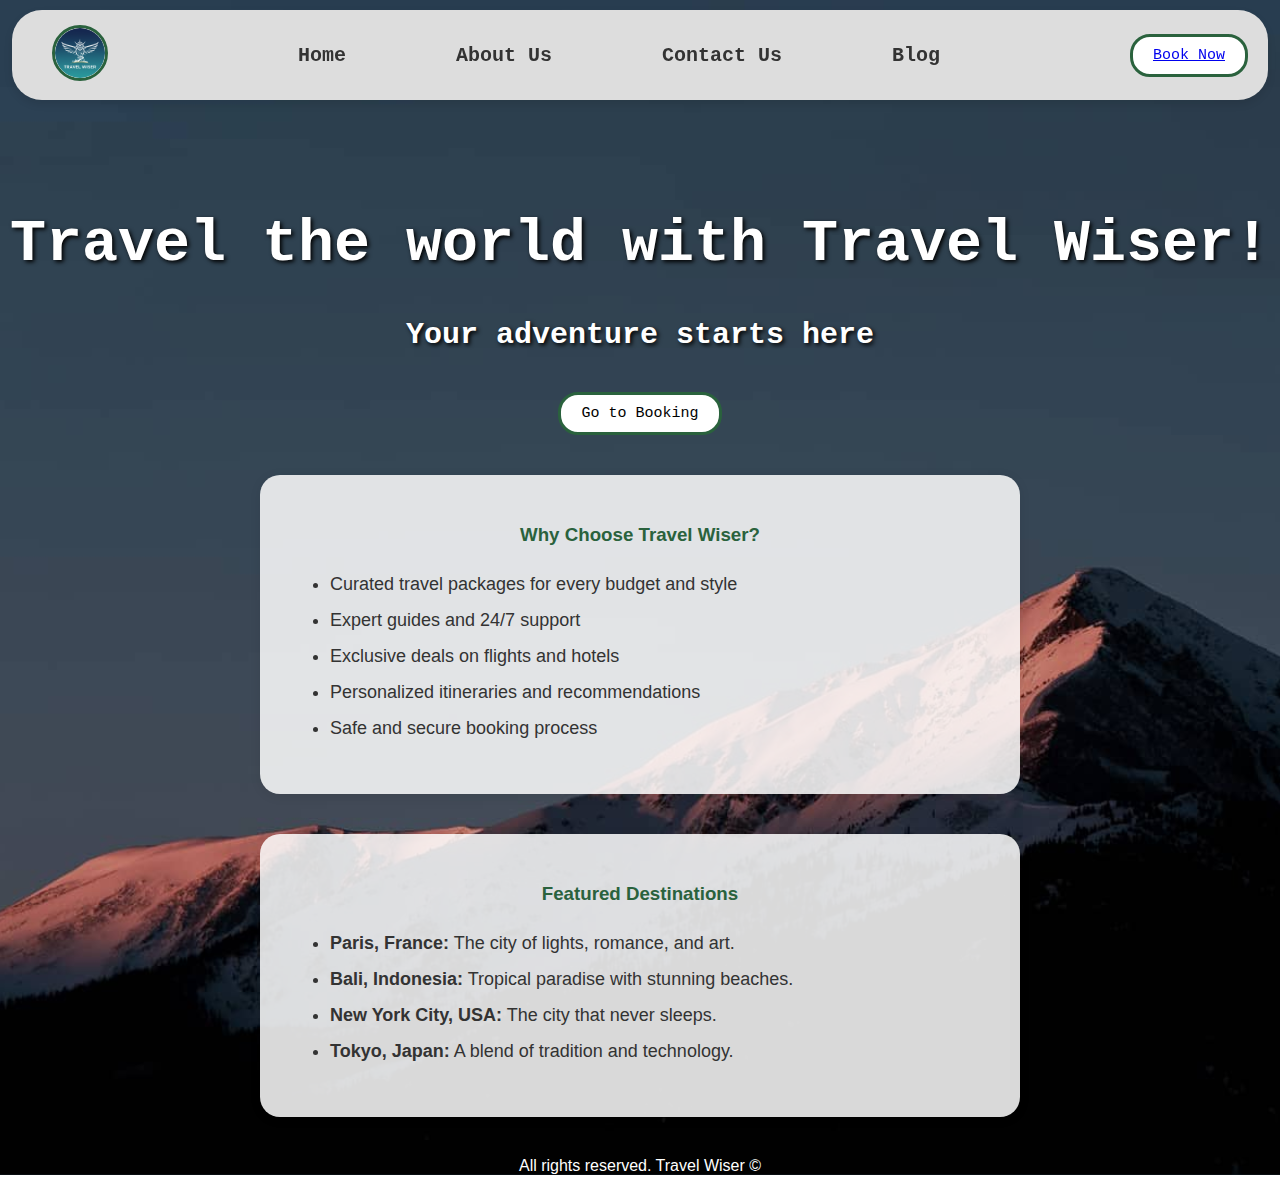
<file: index.html>
<!DOCTYPE html>
<html lang="en">
<head>
    <meta charset="UTF-8">
    <meta name="viewport" content="width=device-width, initial-scale=1.0">
    <title>Home | Travel Wiser</title>
    <link rel="stylesheet" href="home.css">
    <link rel="icon" type="image/x-icon" href="logo.png">
    <style>
      .center-btn {
        display: flex;
        justify-content: center;
        margin-top: 40px;
      }
      .features {
        background: rgba(255,255,255,0.85);
        border-radius: 20px;
        margin: 40px auto;
        padding: 30px;
        max-width: 700px;
        box-shadow: 0 2px 12px rgba(0,0,0,0.08);
      }
      .features h3 {
        text-align: center;
        color: #2a623d;
        margin-bottom: 20px;
      }
      .features ul {
        font-size: 18px;
        color: #333;
        line-height: 2;
      }
    </style>
</head>
<body>
    
    <nav class="navbar">
  <a href="home.html"><img src="logo.png" alt="Logo" class="logo" /></a>
  <ul class="menu">
    <li class="item"><a href="home.html">Home</a></li>
    <li class="item"><a href="about.html">About Us</a></li>
    <li class="item"><a href="contact.html">Contact Us</a></li>
    <li class="item"><a href="blog.html">Blog</a></li>
  </ul>
  <button type="submit" class="bookbutton" ><a href="booking.html">Book Now</a></button>
</nav>
    <div>   
      <h1 id="moto">Travel the world with Travel Wiser!</h1>    
      <h2 id="submoto">Your adventure starts here</h2>
      <div class="center-btn">
        <button class="bookbutton" onclick="window.location.href='booking.html'">Go to Booking</button>
      </div>
      <section class="features">
        <h3>Why Choose Travel Wiser?</h3>
        <ul>
          <li>Curated travel packages for every budget and style</li>
          <li>Expert guides and 24/7 support</li>
          <li>Exclusive deals on flights and hotels</li>
          <li>Personalized itineraries and recommendations</li>
          <li>Safe and secure booking process</li>
        </ul>
      </section>
      <section class="features">
        <h3>Featured Destinations</h3>
        <ul>
          <li><strong>Paris, France:</strong> The city of lights, romance, and art.</li>
          <li><strong>Bali, Indonesia:</strong> Tropical paradise with stunning beaches.</li>
          <li><strong>New York City, USA:</strong> The city that never sleeps.</li>
          <li><strong>Tokyo, Japan:</strong> A blend of tradition and technology.</li>
        </ul>
      </section>
    </div>
<footer style="color: white; text-align: center;">All rights reserved. Travel Wiser &#169;</footer>
</body>
</html>
</file>
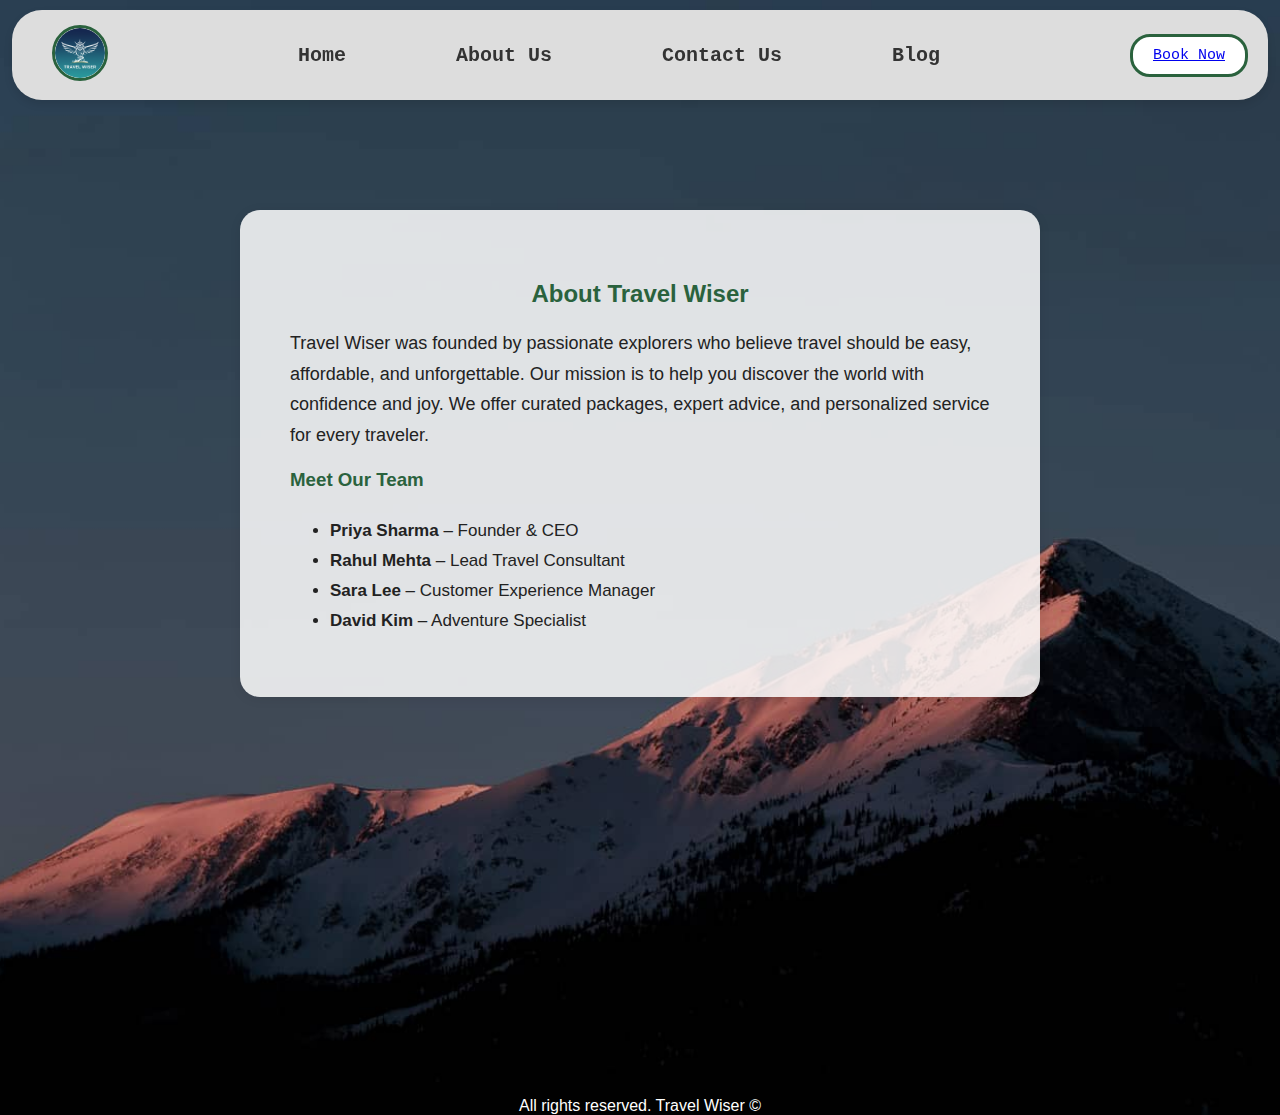
<file: about.html>
<!DOCTYPE html>
<html lang="en">
<head>
    <meta charset="UTF-8">
    <meta name="viewport" content="width=device-width, initial-scale=1.0">
    <title>About Us | Travel Wiser</title>
    <link rel="stylesheet" href="home.css">
    <link rel="icon" type="image/x-icon" href="logo.png">
    <style>
      .about-section {
        background: rgba(255,255,255,0.85);
        border-radius: 20px;
        margin: 200px auto;
        margin-bottom: 400px;
        padding: 50px;
        max-width: 700px;
        box-shadow: 0 2px 12px rgba(0,0,0,0.08);
        color: #222;
      }
      .about-section h2 {
        color: #2a623d;
        text-align: center;
        margin-bottom: 20px;
      }
      .about-section p {
        font-size: 18px;
        line-height: 1.7;
      }
      .team-list {
        margin-top: 30px;
      }
      .team-list li {
        font-size: 17px;
        margin-bottom: 10px;
      }
    </style>
</head> 
<body>
    <nav class="navbar">
      <a href="home.html"><img src="logo.png" alt="Logo" class="logo" /></a>
      <ul class="menu">
        <li class="item"><a href="home.html">Home</a></li>
        <li class="item"><a href="about.html">About Us</a></li>
        <li class="item"><a href="contact.html">Contact Us</a></li>
        <li class="item"><a href="blog.html">Blog</a></li>
      </ul>
  <button type="submit" class="bookbutton" ><a href="booking.html">Book Now</a></button>
    </nav>
    <div class="about-section">
      <h2>About Travel Wiser</h2>
      <p>
        Travel Wiser was founded by passionate explorers who believe travel should be easy, affordable, and unforgettable. 
        Our mission is to help you discover the world with confidence and joy. We offer curated packages, expert advice, and personalized service for every traveler.
      </p>
      <h3 style="color:#2a623d;">Meet Our Team</h3>
      <ul class="team-list">
        <li><strong>Priya Sharma</strong> – Founder & CEO</li>
        <li><strong>Rahul Mehta</strong> – Lead Travel Consultant</li>
        <li><strong>Sara Lee</strong> – Customer Experience Manager</li>
        <li><strong>David Kim</strong> – Adventure Specialist</li>
      </ul>
    </div>
    <footer style="color: white; text-align: center;">All rights reserved. Travel Wiser &#169;</footer>
</body>
</html>
</file>
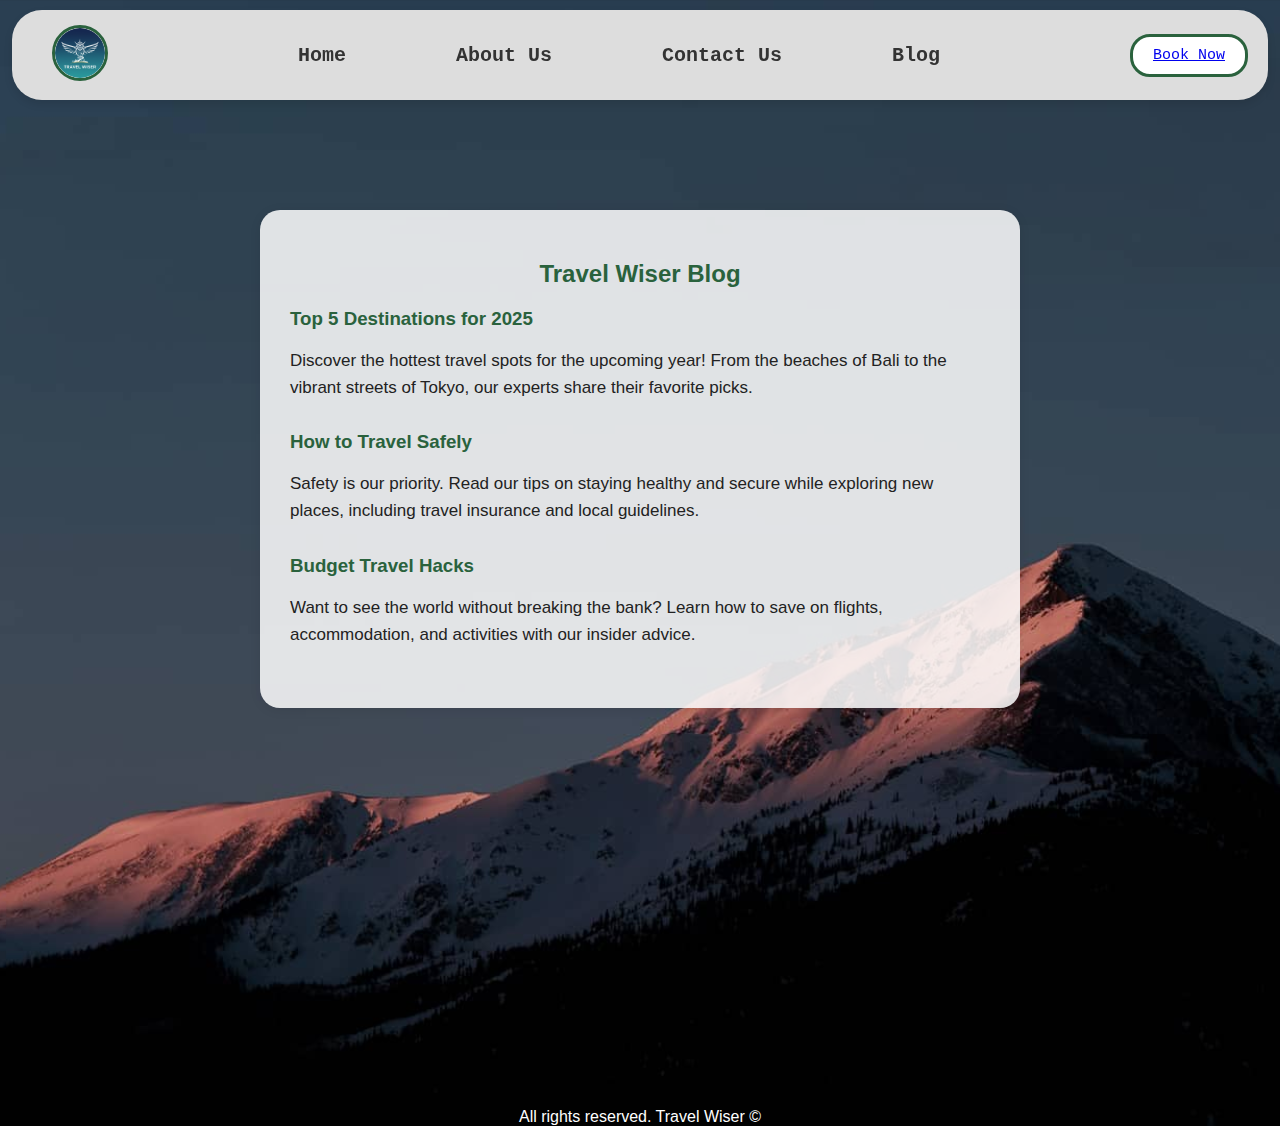
<file: blog.html>
<!DOCTYPE html>
<html lang="en">
<head>
    <meta charset="UTF-8">
    <meta name="viewport" content="width=device-width, initial-scale=1.0">
    <title>Blog | Travel Wiser</title>
    <link rel="stylesheet" href="home.css">
    <link rel="icon" type="image/x-icon" href="logo.png">
    <style>
      .blog-section {
        background: rgba(255,255,255,0.85);
        border-radius: 20px;
        margin: 200px auto;
        padding: 30px;
        margin-bottom: 400px;
        max-width: 700px;
        box-shadow: 0 2px 12px rgba(0,0,0,0.08);
        color: #222;
      }
      .blog-section h2 {
        color: #2a623d;
        text-align: center;
        margin-bottom: 20px;
      }
      .blog-post {
        margin-bottom: 30px;
      }
      .blog-post h3 {
        color: #2a623d;
        margin-bottom: 10px;
      }
      .blog-post p {
        font-size: 17px;
        line-height: 1.6;
      }
    </style>
</head>
<body>
    <nav class="navbar">
      <a href="home.html"><img src="logo.png" alt="Logo" class="logo" /></a>
      <ul class="menu">
        <li class="item"><a href="home.html">Home</a></li>
        <li class="item"><a href="about.html">About Us</a></li>
        <li class="item"><a href="contact.html">Contact Us</a></li>
        <li class="item"><a href="blog.html">Blog</a></li>
      </ul>
  <button type="submit" class="bookbutton" ><a href="booking.html">Book Now</a></button>
    </nav>
    <div class="blog-section">
      <h2>Travel Wiser Blog</h2>
      <div class="blog-post">
        <h3>Top 5 Destinations for 2025</h3>
        <p>
          Discover the hottest travel spots for the upcoming year! From the beaches of Bali to the vibrant streets of Tokyo, our experts share their favorite picks.
        </p>
      </div>
      <div class="blog-post">
        <h3>How to Travel Safely</h3>
        <p>
          Safety is our priority. Read our tips on staying healthy and secure while exploring new places, including travel insurance and local guidelines.
        </p>
      </div>
      <div class="blog-post">
        <h3>Budget Travel Hacks</h3>
        <p>
          Want to see the world without breaking the bank? Learn how to save on flights, accommodation, and activities with our insider advice.
        </p>
      </div>
    </div>
<footer style="color: white; text-align: center;">All rights reserved. Travel Wiser &#169;</footer>
</body>
</html>
</file>
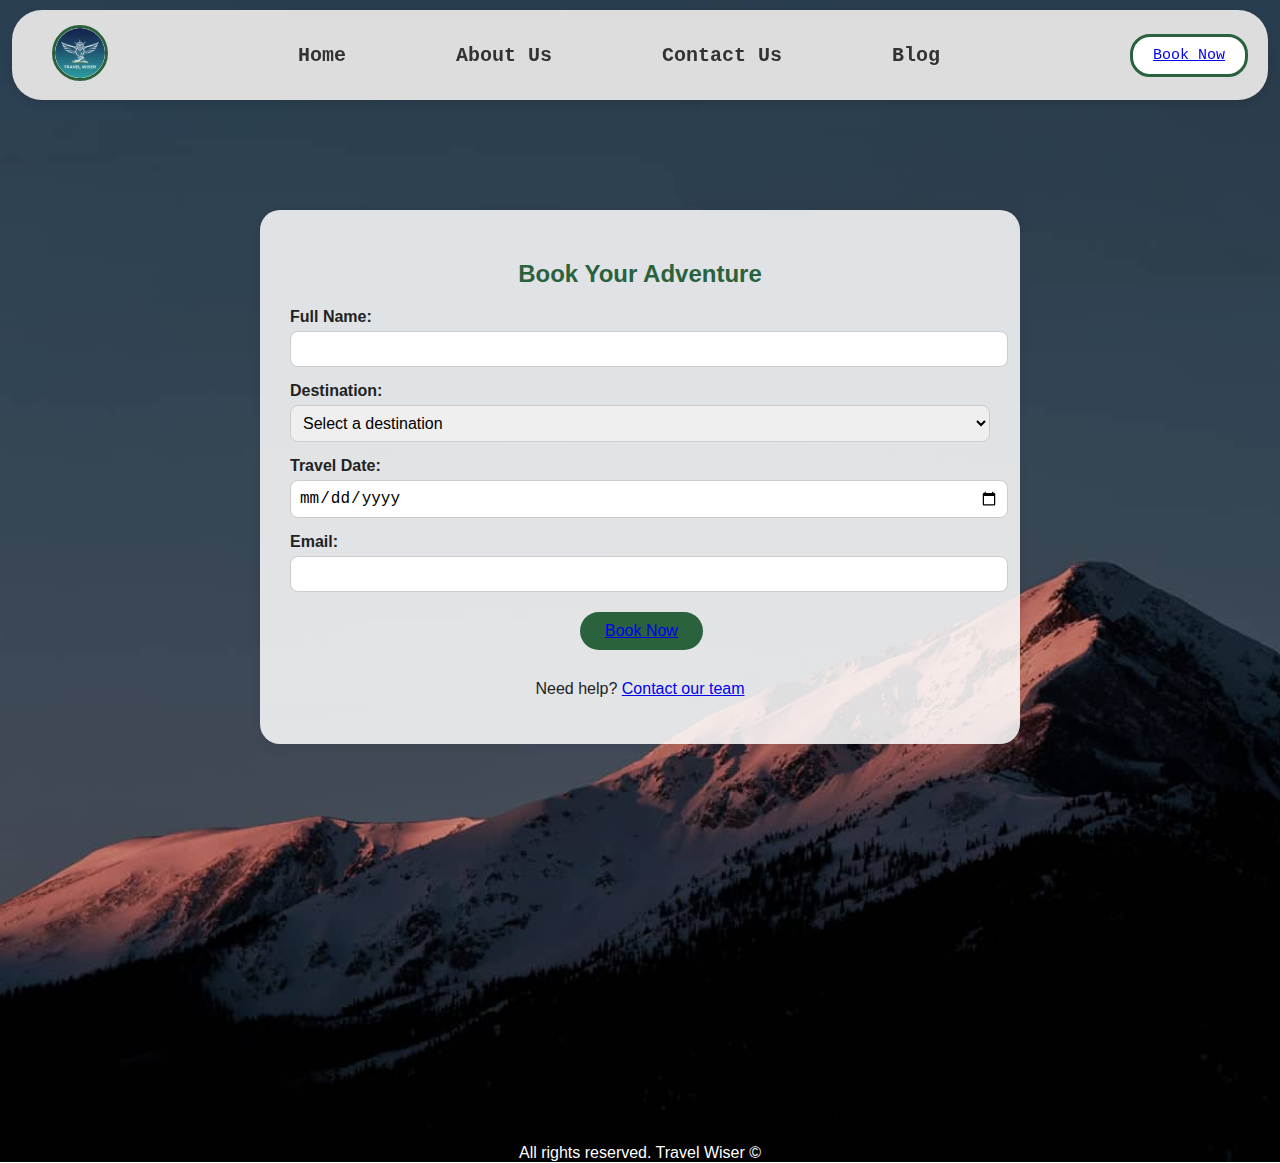
<file: booking.html>
<!DOCTYPE html>
<html lang="en">
<head>
    <meta charset="UTF-8">
    <meta name="viewport" content="width=device-width, initial-scale=1.0">
    <title>Booking | Travel Wiser</title>
    <link rel="stylesheet" href="home.css">
    <link rel="icon" type="image/x-icon" href="logo.png">
    <style>
      .booking-section {
        background: rgba(255,255,255,0.85);
        border-radius: 20px;
        margin: 200px auto;
        padding: 30px;
        margin-bottom: 400px;
        max-width: 700px;
        box-shadow: 0 2px 12px rgba(0,0,0,0.08);
        color: #222;
      }
      .booking-section h2 {
        color: #2a623d;
        text-align: center;
        margin-bottom: 20px;
      }
      .booking-form label {
        display: block;
        margin-top: 15px;
        font-weight: bold;
      }
      .booking-form input, .booking-form select {
        width: 100%;
        padding: 8px;
        margin-top: 5px;
        border-radius: 8px;
        border: 1px solid #ccc;
        font-size: 16px;
      }
      .booking-form button {
        margin-top: 20px;
        margin-left: 290px;
        background: #2a623d;
        color: #fff;
        border: none;
        padding: 10px 25px;
        border-radius: 20px;
        font-size: 16px;
        cursor: pointer;
      }
      .booking-form button:hover {
        background: #1e4628;
      }
    </style>
</head>
<body>
    <nav class="navbar">
      <a href="home.html"><img src="logo.png" alt="Logo" class="logo" /></a>
      <ul class="menu">
        <li class="item"><a href="home.html">Home</a></li>
        <li class="item"><a href="about.html">About Us</a></li>
        <li class="item"><a href="contact.html">Contact Us</a></li>
        <li class="item"><a href="blog.html">Blog</a></li>
      </ul>
  <button type="submit" class="bookbutton" ><a href="booking.html">Book Now</a></button>
    </nav>
    <div class="booking-section">
      <h2>Book Your Adventure</h2>
      <form class="booking-form">
        <label>Full Name:</label>
        <input required>
        
        <label for="destination">Destination:</label>
        <select required>
          <option>Select a destination</option>
          <option>Paris, France</option>
          <option>Bali, Indonesia</option>
          <option>New York City, USA</option>
          <option>Tokyo, Japan</option>
        </select>
        
        <label for="date">Travel Date:</label>
        <input type="date" id="date" name="date" required>
        
        <label for="email">Email:</label>
        <input type="email" id="email" name="email" required>
        
        <button type="submit"><a href="thank_you.html">Book Now</a></button>
      </form>
      <p style="margin-top:30px;text-align:center;">
        Need help? <a href="contact.html">Contact our team</a>
      </p>
    </div>
<footer style="color: white; text-align: center;">All rights reserved. Travel Wiser &#169;</footer>
</body>
</html>
</file>
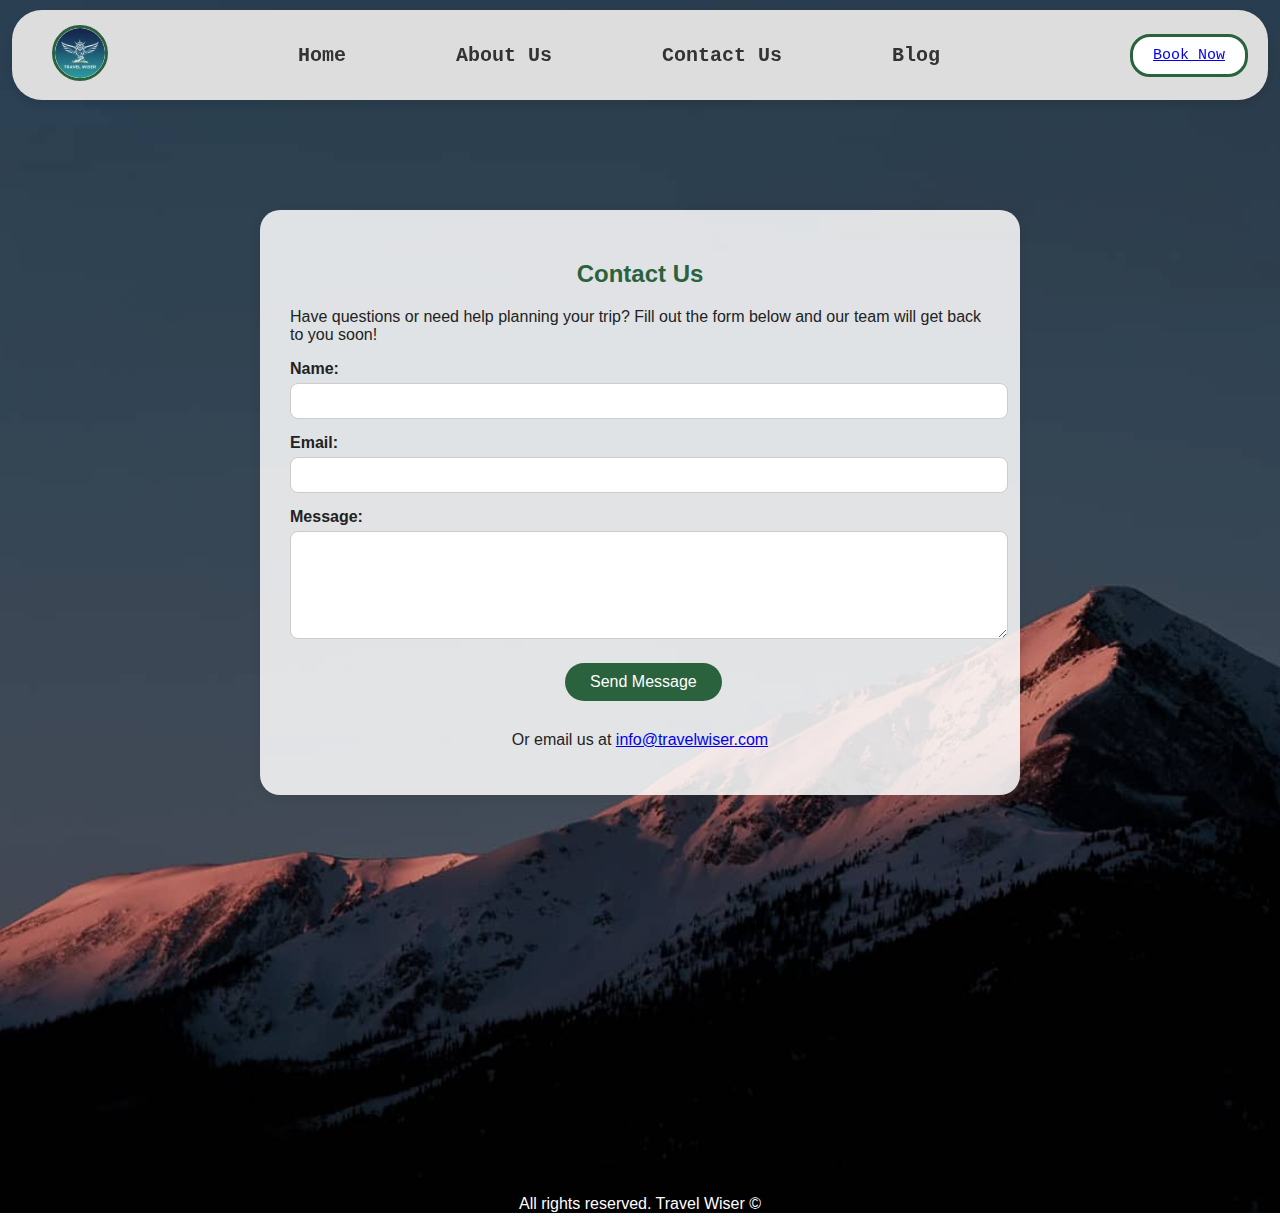
<file: contact.html>
<!DOCTYPE html>
<html lang="en">
<head>
    <meta charset="UTF-8">
    <meta name="viewport" content="width=device-width, initial-scale=1.0">
    <title>Contact Us | Travel Wiser</title>
    <link rel="stylesheet" href="home.css">
    <link rel="icon" type="image/x-icon" href="logo.png">
    <style>
      .contact-section {
        background: rgba(255,255,255,0.85);
        border-radius: 20px;
        margin: 200px auto;
        padding: 30px;
        margin-bottom: 400px;
        max-width: 700px;
        box-shadow: 0 2px 12px rgba(0,0,0,0.08);
        color: #222;
      }
      .contact-section h2 {
        color: #2a623d;
        text-align: center;
        margin-bottom: 20px;
      }
      .contact-form label {
        display: block;
        margin-top: 15px;
        font-weight: bold;
      }
      .contact-form input, .contact-form textarea {
        width: 100%;
        padding: 8px;
        margin-top: 5px;
        border-radius: 8px;
        border: 1px solid #ccc;
        font-size: 16px;
      }
      .contact-form button {
        margin-top: 20px;
        background: #2a623d;
        color: #fff;
        border: none;
        padding: 10px 25px;
        border-radius: 20px;
        font-size: 16px;
        cursor: pointer;
      }
      .contact-form button:hover {
        background: #1e4628;
      }
    </style>
</head>
<body>
    <nav class="navbar">
      <a href="home.html"><img src="logo.png" alt="Logo" class="logo" /></a>
      <ul class="menu">
        <li class="item"><a href="home.html">Home</a></li>
        <li class="item"><a href="about.html">About Us</a></li>
        <li class="item"><a href="contact.html">Contact Us</a></li>
        <li class="item"><a href="blog.html">Blog</a></li>
      </ul>
        <button type="submit" class="bookbutton" ><a href="booking.html">Book Now</a></button>
    </nav>
    <div class="contact-section">
      <h2>Contact Us</h2>
      <p>
        Have questions or need help planning your trip? Fill out the form below and our team will get back to you soon!
      </p>
      <form class="contact-form">
        <label for="name">Name:</label>
        <input type="text" id="name" name="name" required>
        
        <label for="email">Email:</label>
        <input type="email" id="email" name="email" required>
        
        <label for="message">Message:</label>
        <textarea id="message" name="message" rows="5" required></textarea>
        
        <button type="submit" style="margin-left: 275px;">Send Message</button>
      </form>
      <p style="margin-top:30px;text-align:center;">
        Or email us at <a href="mailto:info@travelwiser.com">info@travelwiser.com</a>
      </p>
    </div>
<footer style="color: white; text-align: center;">All rights reserved. Travel Wiser &#169;</footer>
</body>
</html>
</file>
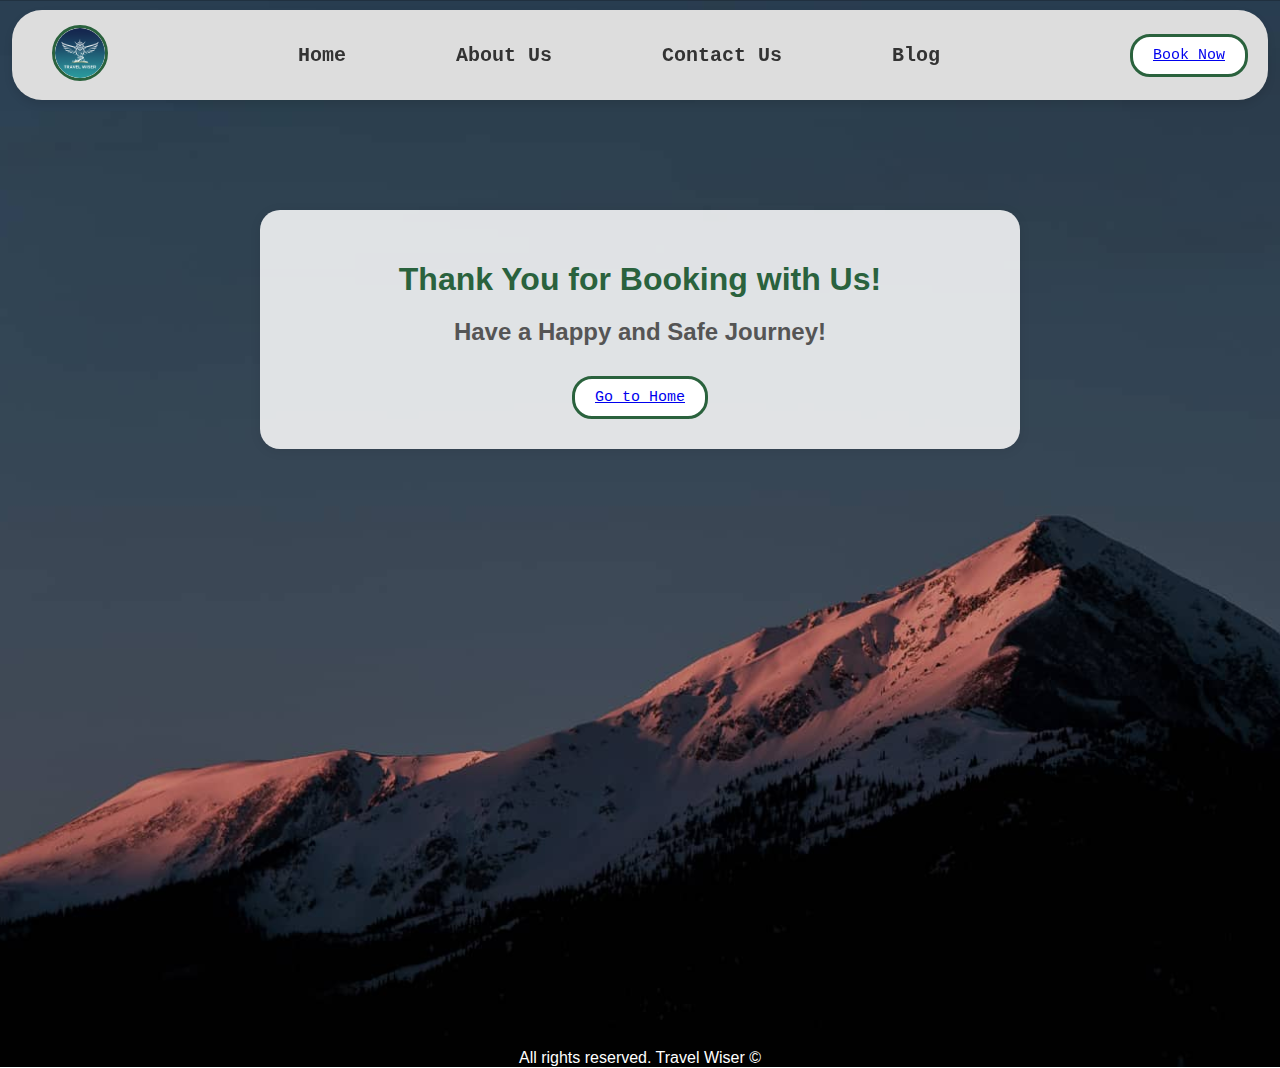
<file: thank_you.html>
<!DOCTYPE html>
<html lang="en">
<head>
    <meta charset="UTF-8">
    <meta name="viewport" content="width=device-width, initial-scale=1.0">
    <title>Thank You! | Travel Wiser</title>
    <link rel="stylesheet" href="home.css">
    <link rel="icon" type="image/x-icon" href="logo.png">
    <style>
        .thankyou-section {
            background: rgba(255,255,255,0.85);
            border-radius: 20px;
            margin: 200px auto;
            padding: 30px;
            margin-bottom: 600px;
            max-width: 700px;
            box-shadow: 0 2px 12px rgba(0,0,0,0.08);
            color: #222;
            text-align: center;
        }
        .thankyou-section h1 {
            color: #2a623d;
            margin-bottom: 20px;
        }
        .thankyou-section h2 {
            color: #555;
            margin-bottom: 30px;
        }
    </style>
</head>
<body>
    
    <nav class="navbar">
  <a href="home.html"><img src="logo.png" alt="Logo" class="logo" /></a>
  <ul class="menu">
    <li class="item"><a href="home.html">Home</a></li>
    <li class="item"><a href="about.html">About Us</a></li>
    <li class="item"><a href="contact.html">Contact Us</a></li>
    <li class="item"><a href="blog.html">Blog</a></li>
  </ul>
  <button type="submit" class="bookbutton" ><a href="booking.html">Book Now</a></button>
</nav>
    <div class="thankyou-section">   
      <h1 id="moto1">Thank You for Booking with Us!</h1>    
      <h2 id="submoto1">Have a Happy and Safe Journey!</h2>
      <div class="center-btn">
        <button class="bookbutton"><a href="home.html">Go to Home</a></button>
      </div>
    </div>
<footer style="color: white; text-align: center;">All rights reserved. Travel Wiser &#169;</footer>
</body>
</html>
</file>
<file: home.css>
body {
        background-image: url(header-image.jpg);
        height: auto;
        margin: 0;
        padding-top: 10px;
        background-size: cover;
        background-position: center;
        font-family: Arial, sans-serif;
      }

      .navbar {
        display: flex;
        background: #dddddd;
        border-radius: 30px;
        padding: 15px 20px;
        margin: 0 auto;
        width: 95%;
        justify-content: space-between;
        align-items: center;
        position: fixed;
        top: 10;
        left: 0;
        right: 0;
        box-shadow: 0 4px 8px rgba(0, 0, 0, 0.1);
      }

      .logo {
        width: 12rem;
        height: auto;
      }

      .menu {
        display: flex;
        list-style-type: none;
        margin: 0;
        padding: 0;
        align-items: center;
      }

      .item {
        padding: 1px 40px;
        font-family: monospace;
        font-size: 20px;
        margin: 0 15px;
        text-align: center;
      }

      .item a {
        text-decoration: none;
        color: #333;
        font-weight: bold;
        transition: 0.3s;
      }

      .item a:hover {
        color: #2a623d;
        transition: 0.3s;
      }

      .bookbutton {
        font-family: monospace;
        font-size: 15px;
        background-color: white;
        color: black;
        border: solid #2a623d;
        padding: 10px 20px;
        border-radius: 20px;
        cursor: pointer;
        text-decoration: none;
      }

      .bookbutton:hover {
        background-color: #2a623d;
        color: white;
        border: solid white;
        transition: 0.3s;
      }
      #moto{
        color: white;
        text-align: center;
        font-family: monospace;
        margin-top: 200px;
        font-size: 60px;
        text-shadow: 2px 2px 4px #000000;
      }
        #submoto{
            color: white;
            text-align: center;
            font-family: monospace;
            margin-top: 20px;
            font-size: 30px;
            text-shadow: 2px 2px 4px #000000;
        }
    .logo{
        margin-left: 20px;
        height: 50px;
        width: 50px;
        border: solid #2a623d;
        border-radius: 100px;
    }
</file>
